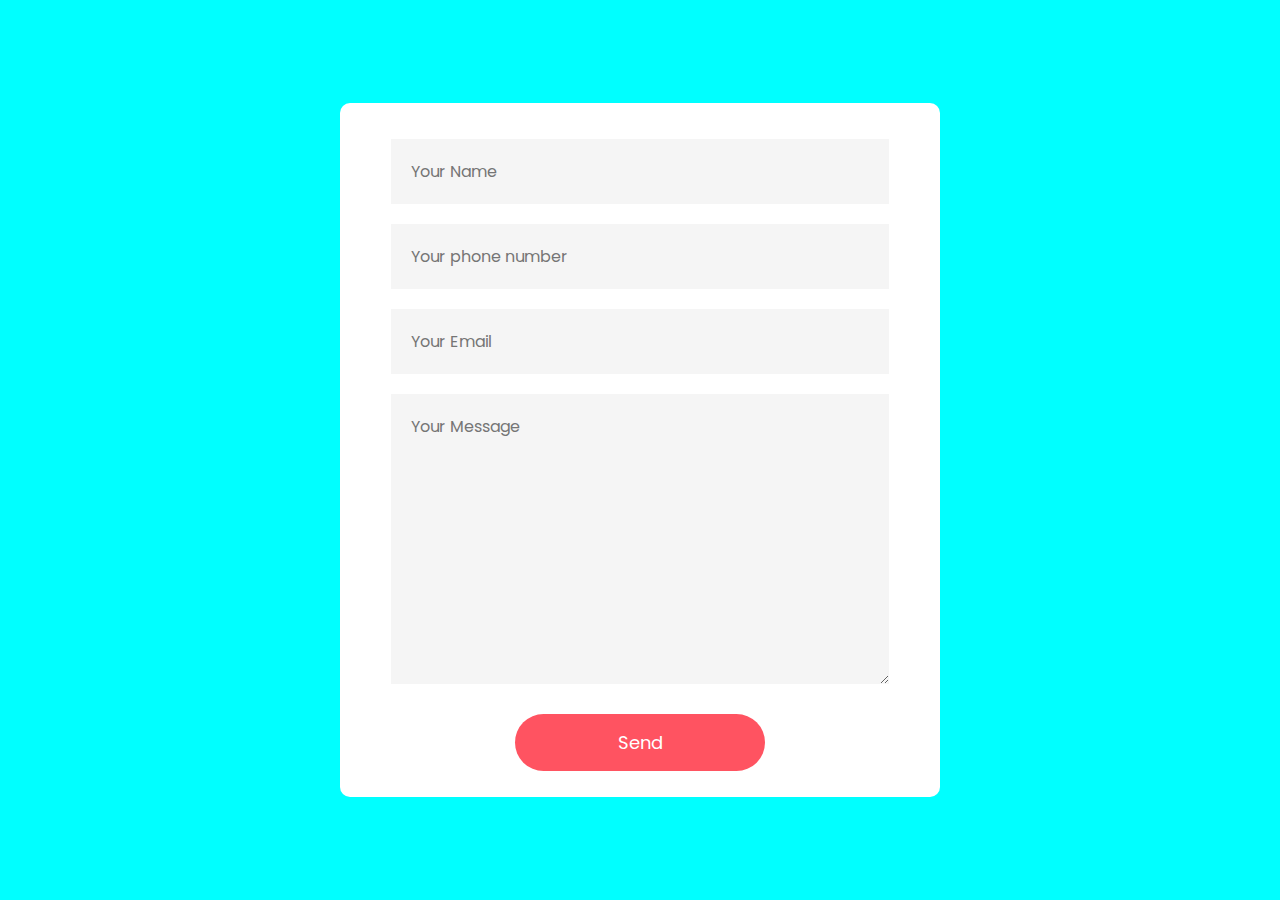
<file: index.html>
<!DOCTYPE html>
<html lang="en">
  <head>
    <meta charset="UTF-8" />
    <meta http-equiv="X-UA-Compatible" content="IE=edge" />
    <meta name="viewport" content="width=device-width, initial-scale=1.0" />
    <link rel="stylesheet" href="style.css" />
    <title>Document</title>

    <script src="https://www.google.com/recaptcha/api.js" async defer></script>
    <script src="https://cdn.emailjs.com/sdk/2.3.2/email.min.js"></script>
    <script>
      (function () {
        emailjs.init("Pk1GKHENXJohJlvAU");
      })();
    </script>

  </head>
  <body>
    <div class="container">
      <!-- <form onsubmit="sendEmail(); reset(); return false">
        <h3>Get In Touch</h3>
        <input type="text" id="name" placeholder="Your Name *" required />
        <input type="email" id="email" placeholder="Your Email *" required />
        <input
          type="number"
          id="phone"
          placeholder="Your Phone Number *"
          required
        />
        <textarea id="message" rows="4" placeholder="Message"></textarea>
        <button type="submit">Send Message</button>
      </form> -->
      <form id="myForm">
        <input type="text" id="name" placeholder="Your Name" required />
        <input
          type="number"
          id="contact"
          placeholder="Your phone number"
          required
        />
        <input type="email" id="email" placeholder="Your Email" required />
        <textarea
          id="msg"
          cols="30"
          rows="10"
          placeholder="Your Message"
          required
        ></textarea>
        <div
          class="g-recaptcha"
          data-sitekey="6LcY27AkAAAAAJx5A3S26j6Kk6BZKaGifIT3vSFs"
        ></div>
        <button type="submit">Send</button>
      </form>

      <!-- <button onclick="sendEmail()">send</button> -->

      <!-- <form>
        
        <button type="submit">Submit</button>
      </form> -->
    </div>

    <!-- <script src="https://smtpjs.com/v3/smtp.js"></script> -->
    <script>
      // Get a reference to the form element
      var form = document.getElementById("myForm");

      // Attach an event listener to the form's submit event
      form.addEventListener("submit", function (event) {
        // Prevent the default form submission behavior
        event.preventDefault();

        // Get a reference to the reCAPTCHA widget's response value
        var recaptchaResponse = grecaptcha.getResponse();

        // Check if the user completed the reCAPTCHA challenge
        if (recaptchaResponse.length === 0) {
          alert("Please complete the reCAPTCHA challenge.");
          return false;
        }

        console.log("success");
        var name = document.getElementById("name").value;
        var email = document.getElementById("email").value;
        var message = document.getElementById("msg").value;

        var templateParams = {
          from_name: name,
          to_name: "Purvi dry fruits",
          message: message,
          reply_to: email,
        };

        emailjs
          .send("service_jpvfkoi", "template_d6ol9vv", templateParams)
          .then(
            function (response) {
              console.log("SUCCESS!", response.status, response.text);
              alert("Your message has been sent.");
            },
            function (error) {
              console.log("FAILED...", error);
              alert(
                "There was an error sending your message. Please try again later."
              );
            }
          );

        // Send the form data and reCAPTCHA response to a server with AJAX
        // var xhr = new XMLHttpRequest();
        // xhr.open("POST", "https://example.com/submit-form.php");
        // xhr.setRequestHeader(
        //   "Content-Type",
        //   "application/x-www-form-urlencoded"
        // );
        // xhr.onload = function () {
        //   if (xhr.status === 200) {
        //     alert("Form submitted successfully.");
        //     // Optionally, redirect the user to a different page after the form is submitted
        //     window.location.href = "https://example.com/thank-you.html";
        //   } else {
        //     alert("Form submission failed.");
        //   }
        // };
        // xhr.send(
        //   "formData=" +
        //     JSON.stringify(new FormData(form)) +
        //     "&recaptchaResponse=" +
        //     recaptchaResponse
        // );
      });
      // function submitForm(form) {
      //   var response = grecaptcha.getResponse();
      //   if (response.length == 0) {
      //     // reCaptcha checkbox was not checked
      //     alert("Please complete the reCaptcha challenge");
      //     return false;
      //   } else {
      //     // reCaptcha checkbox was checked, submit the form
      //     form.preventDefault();
      //     console.log("success");
      //   }
      // }

      // function sendEmail(event) {
      //   event.preventDefault();

      //   const name = document.getElementById("name").value;
      //   const phone = document.getElementById("contact").value;
      //   const message = document.getElementById("msg").value;

      //   const emailBody = `<div>
      //                       <div style="justify-content: center; display: flex;">
      //                         <div style="border: 1px solid #a7a5a5; padding: 50px; border-radius: 10px;">
      //                           <h3 style="color: #007aff; font-size: 25px; text-align: center;margin: 10px 0">Customers Feedback</h3>
      //                           <p style="margin: 5px 0"><b>Name : </b>${name}</p>
      //                           <p style="margin: 5px 0"><b>Phone Number : </b>${phone}</p>
      //                           <p style="margin: 5px 0"><b>Message : </b>${message}</p>
      //                         </div>
      //                       </div>
      //                     </div>`;

      // Email.send({
      //   Host: "smtp.gmail.com",
      //   Username: "demoapp24478@gmail.com",
      //   Password: "xwhqfpcnecfeplsh",
      //   To: "demoapp24478@gmail.com",
      //   From: document.getElementById("email").value,
      //   Subject: "This is the subject",
      //   Body: emailBody,
      // })
      //   .then((message) => alert(message));

      // console.log(
      //   "Name : " +
      //     document.getElementById("name").value +
      //     "\n" +
      //     "Phone Number : " +
      //     document.getElementById("contact").value +
      //     "\n" +
      //     "Message : " +
      //     document.getElementById("msg").value
      // );
      // }
    </script>
    <script>
      // const request = require("request");

      // Verify the reCAPTCHA response
      // function verifyRecaptcha(req, res, next) {
      //   const { captcha } = req.body;
      //   if (!captcha) {
      //     return res
      //       .status(400)
      //       .json({ message: "reCAPTCHA response missing" });
      //   }
      //   const secretKey = "6LcY27AkAAAAABLCCOzCN3kUya7eLDtxSlITLvk_";
      //   const url = `https://www.google.com/recaptcha/api/siteverify?secret=${secretKey}&response=${captcha}`;
      //   request.post(url, (error, response, body) => {
      //     if (error) {
      //       return res
      //         .status(500)
      //         .json({ message: "Error verifying reCAPTCHA response" });
      //     }
      //     const result = JSON.parse(body);
      //     if (result.success) {
      //       // reCAPTCHA response is valid
      //       next();
      //     } else {
      //       // reCAPTCHA response is invalid
      //       return res
      //         .status(400)
      //         .json({ message: "Invalid reCAPTCHA response" });
      //     }
      //   });
      // }
    </script>
    <!-- <script>
      function sendEmail() {
        Email.send({
          //   Host: "smtp.elasticemail.com",
          SecureToken: "4b2f676c-5ee9-486a-9486-c9141ab24b4b",
          //   Username: "sujith@accelerlabsolutions.com",
          //   Password: "SujithKAcceSolPvtMdb#626",
          To: "sujith@accelerlabsolutions.com",
          From: document.getElementById("email").value,
          Subject: "This is the subject",
          Body: "And this is the body",
        }).then((message) => alert(message));
      }
    </script> -->

    <!-- <script>
      function sendEmail() {
        Email.send({
          Host : "smtp.elasticemail.com",
          // SecureToken: "4b2f676c-5ee9-486a-9486-c9141ab24b4b",
          To: "sujith@accelerlabsolutions.com",
          From: "akshay@accelerlabsolutions.com",
          Username: "sujith@accelerlabsolutions.com",
          Password: "21037FFAA8C036F474F6FDD6FE38CCE76090",
          Subject: "Email subject",
          Body: "Email body",
        }).then((message) => alert(message));
      }
    </script> -->
  </body>
</html>
</file>
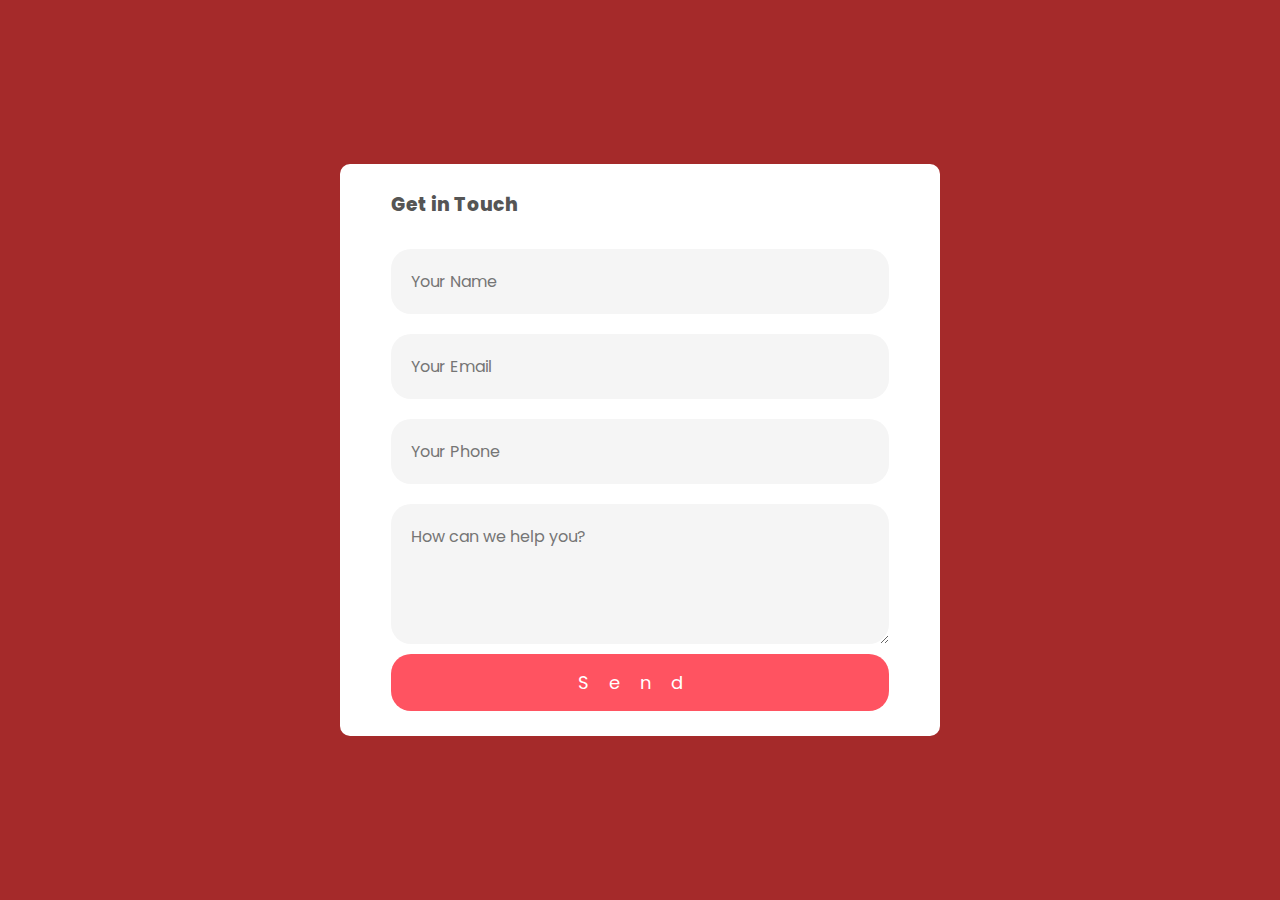
<file: index3.html>
<!DOCTYPE html>
<html lang="en">
  <head>
    <meta charset="UTF-8" />
    <meta http-equiv="X-UA-Compatible" content="IE=edge" />
    <meta name="viewport" content="width=device-width, initial-scale=1.0" />
    <title>Contact form with reCaptcha</title>
    <link rel="stylesheet" href="style3.css" />
    <script src="https://cdn.emailjs.com/sdk/2.3.2/email.min.js"></script>
    <script>
      (function () {
        emailjs.init("Pk1GKHENXJohJlvAU");
      })();
    </script>
  </head>
  <body>
    <div class="container">
      <form onsubmit="sendEmail(); reset(); return false;">
        <h3>Get in Touch</h3>
        <input
          type="text"
          name="name"
          id="name"
          placeholder="Your Name"
          required
        />
        <input
          type="email"
          name="email"
          id="email"
          placeholder="Your Email"
          required
        />
        <input
          type="number"
          name="phone"
          id="phone"
          placeholder="Your Phone"
          required
        />
        <textarea
          id="message"
          rows="4"
          placeholder="How can we help you?"
        ></textarea>
        <button type="submit">Send</button>
      </form>
    </div>

    <!-- <script src="https://smtpjs.com/v3/smtp.js"></script> -->
    <script>
      function sendEmail() {
        var name = document.getElementById("name").value;
        var email = document.getElementById("email").value;
        var message = document.getElementById("message").value;

        var templateParams = {
          from_name: name,
          to_name: "Purvi dry fruits",
          message: message,
          reply_to: email,
        };

        emailjs
          .send("service_jpvfkoi", "template_d6ol9vv", templateParams)
          .then(
            function (response) {
              console.log("SUCCESS!", response.status, response.text);
              alert("Your message has been sent.");
            },
            function (error) {
              console.log("FAILED...", error);
              alert(
                "There was an error sending your message. Please try again later."
              );
            }
          );
        // Email.send({
        //   Host: "smtp.gmail.com",
        //   Username: "demoapp24478@gmail.com",
        //   Password: "zerhocnaeozuacll",
        //   To: "demoapp24478@gmail.com",
        //   From: document.getElementById("email").value,
        //   Subject: "This is the subject",
        //   Body: "And this is the body",
        // }).then((message) => alert(message));
      }
    </script>
  </body>
</html>
</file>
<file: style.css>
@import url("https://fonts.googleapis.com/css2?family=Poppins:wght@100;300;500;600;700&family=Quicksand:wght@300;400;500;600;700&display=swap");

* {
  margin: 0;
  padding: 0;
  box-sizing: border-box;
  font-family: "poppins", sans-serif;
}

.container {
  width: 100%;
  height: 100vh;
  background-color: aqua;
  display: flex;
  align-items: center;
  justify-content: center;
}

form {
  background-color: #fff;
  display: flex;
  flex-direction: column;
  padding: 2vw 4vw;
  width: 90%;
  max-width: 600px;
  border-radius: 10px;
}
form h3 {
  color: #555;
  font-weight: 800;
  margin-bottom: 20px;
}
form input,
form textarea {
  border: 0;
  margin: 10px 0;
  padding: 20px;
  outline: none;
  background-color: #f5f5f5;
  font-size: 16px;
}
form button {
    padding: 15px;
    background-color: #ff5361;
    color: #fff;
    font-size: 18px;
    border: 0;
    outline: none;
    cursor: pointer;
    width: 250px;
    margin: 20px auto 0;
    border-radius: 30px;
}

.mail-content {
  display: flex;
  align-items: center;
  justify-content: center;
}

.dsv {
  color: #a7a5a5;
}
</file>
<file: style3.css>
@import url("https://fonts.googleapis.com/css2?family=Poppins:wght@100;300;500;600;700&family=Quicksand:wght@300;400;500;600;700&display=swap");

* {
  margin: 0;
  padding: 0;
  box-sizing: border-box;
  font-family: "poppins", sans-serif;
}

.container {
  width: 100%;
  height: 100vh;
  background-color: brown;
  display: flex;
  justify-content: center;
  align-items: center;
}

form {
  background-color: #fff;
  display: flex;
  flex-direction: column;
  padding: 2vw 4vw;
  width: 90%;
  max-width: 600px;
  border-radius: 10px;
}

form h3 {
  color: #555;
  font-weight: 800;
  margin-bottom: 20px;
}

form input,
form textarea {
  border: 0;
  margin: 10px 0;
  padding: 20px;
  outline: none;
  background-color: #f5f5f5;
  font-size: 16px;
  border-radius: 20px;
}

form button {
  padding: 15px;
  background-color: #ff5361;
  color: #fff;
  font-size: 18px;
  border: 0;
  outline: none;
  cursor: pointer;
  border-radius: 20px;
  transition: all 0.5s;
  letter-spacing: 20px;
}

form button:hover {
  background-color: #f73d4d;
  letter-spacing: 1px;
}
</file>
